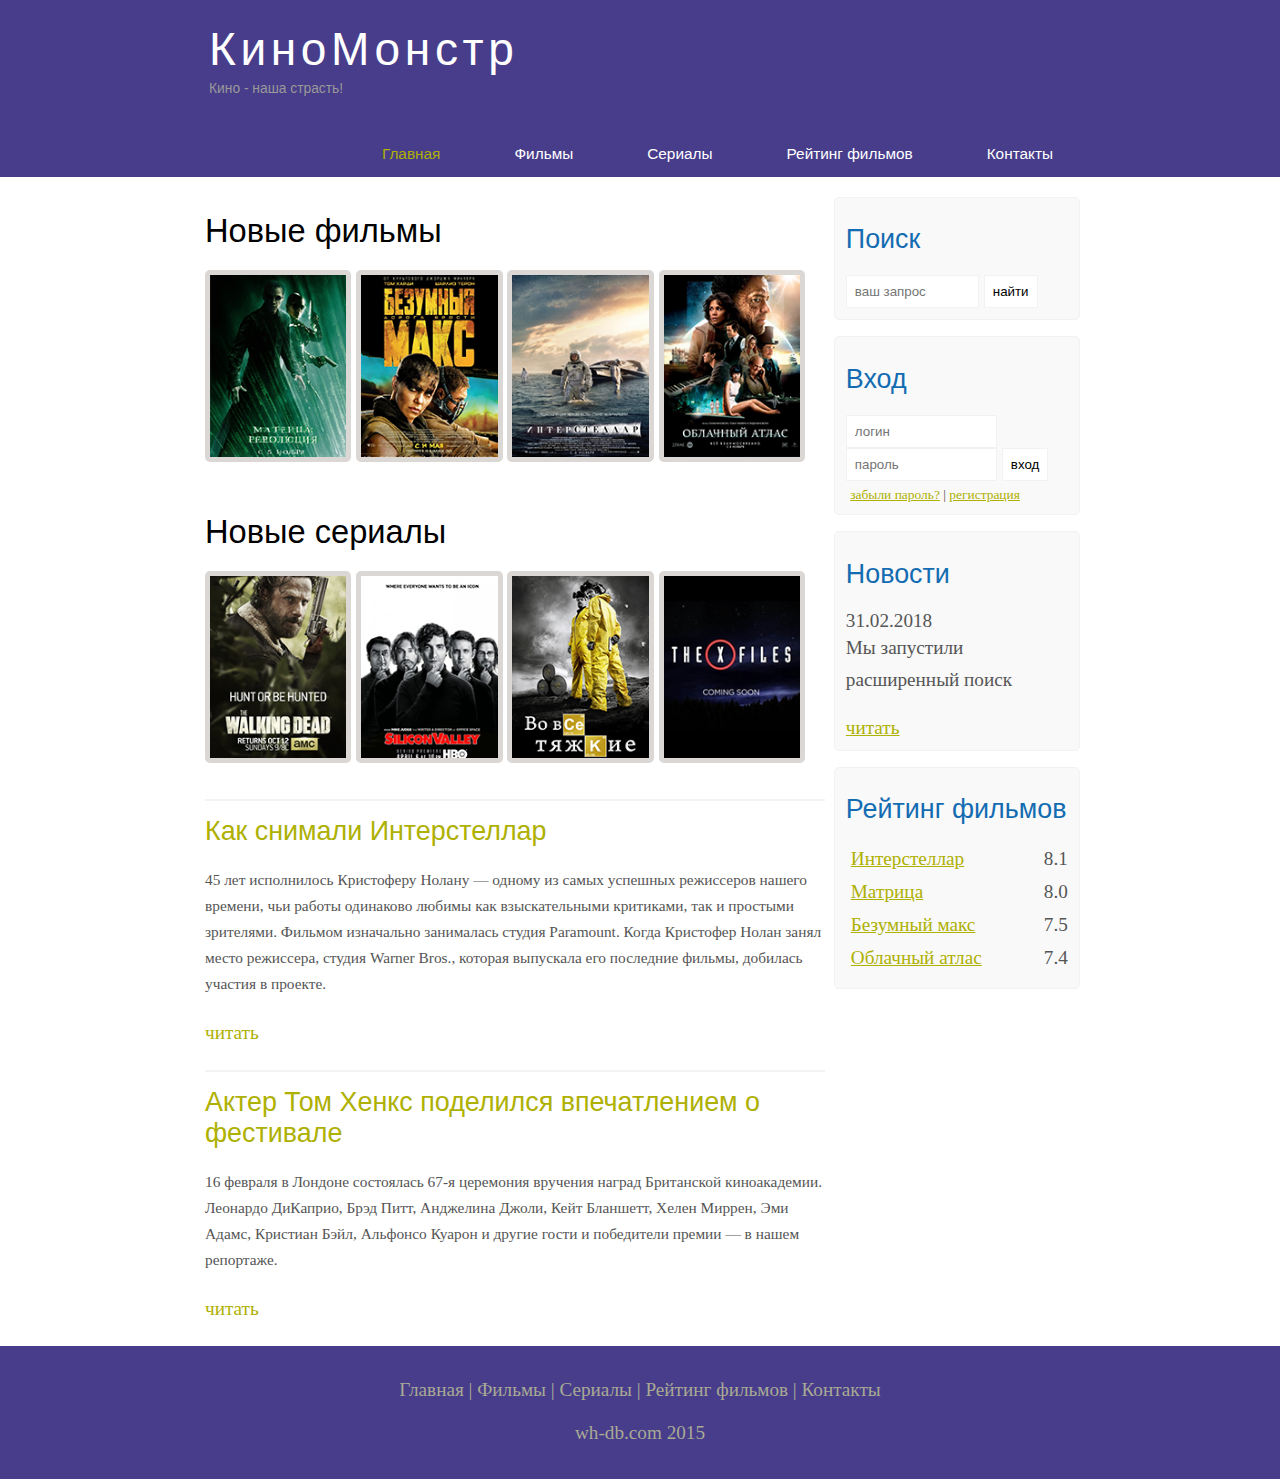
<file: index.html>
<!DOCTYPE html>
<html lang="en">
<head>
    <meta charset="UTF-8">
    <meta name="viewport" content="width=device-width, initial-scale=1.0">
    <title>Document</title>
    <meta name="description" content="Киномонстр - это портал о кино" />
    <meta name="keywords" content="фильмы, фильмы онлайн, hd" />
    <link rel="stylesheet" href="assets/css/style.css">
</head>
<body>

    <div class="main">
        
        <div class="header">
            <div class="logo">
                <div class="logo_text">
                    <h1><a href="/">КиноМонстр</a></h1>
                    <h2>Кино - наша страсть!</h2>
                </div>
            </div>
            
            <div class="menubar">
                
                <ul class="menu">
                    <li class="selected"><a href="index.html">Главная</a></li>   
                    <li><a href="films.html">Фильмы</a></li>
                    <li><a href="#">Сериалы</a></li>
                    <li><a href="rating.html">Рейтинг фильмов</a></li>
                    <li><a href="Contacts.html">Контакты</a></li>
                </ul>

            </div>

        </div>

            
        <div class="site_content">
            
            <div class="sidebar_container">
                
                <div class="sidebar">
                    <h2>Поиск</h2>
                    <form method="post" action="#" id="search_form" >
                        <input type="search" name="search_field" placeholder="ваш запрос" />
                        <input type="submit" class="btn" value="найти" />
                    </form>
                </div>

                <div class="sidebar">
                    <h2>Вход</h2>
                    <form method="post" action="#" id="login">
                        
                        <input type="text" name="login_field" placeholder="логин" />
                        <input type="password" name="password_field" placeholder="пароль" />
                        <input type="submit" class="btn" value="вход" />
                        <div class="lables_passreg_text">
                            <span><a href="#">забыли пароль?</a></span> | <span><a href="#">регистрация</a></span>
                        </div>

                    </form>
                </div>

                <div class="sidebar">
                    <h2>Новости</h2>
                    <span>31.02.2018</span>
                    <p>Мы запустили расширенный поиск</p>
                    <a href="#">читать</a>
                </div>

                <div class="sidebar">
                    <h2>Рейтинг фильмов</h2>
                    <ul>
                        <li><a href="show.html">Интерстеллар</a><span class="rating_sidebar">8.1</span></li>
                        <li><a href="#">Матрица</a><span class="rating_sidebar">8.0</span></li>
                        <li><a href="#">Безумный макс</a><span class="rating_sidebar">7.5</span></li>
                        <li><a href="#">Облачный атлас</a><span class="rating_sidebar">7.4</span></li>
                    </ul>
                </div>

            </div>

            <div class="content">
                
                <h1>Новые фильмы</h1>

                <div class="films_block">
                    
                    <a href="#"><img src="assets/img/matrix.png"></a>
                    <a href="#"><img src="assets/img/max.png"></a>
                    <a href="show.html"><img src="assets/img/inter.png"></a>
                    <a href="#"><img src="assets/img/cloud.png"></a>

                </div>

                <h1>Новые сериалы</h1>

                <div class="films_block">
                    
                    <a href="#"><img src="assets/img/dead.png"></a>
                    <a href="#"><img src="assets/img/silicon.png"></a>
                    <a href="#"><img src="assets/img/breakingbad.png"></a>
                    <a href="#"><img src="assets/img/xfiles.png"></a>

                </div>


                <div class="posts">
                    
                    <hr>
                    <h2> <a href="#">Как снимали Интерстеллар</a> </h2>
                    <div class="posts_content">
                        
                        <p>
                            
                            45 лет исполнилось Кристоферу Нолану — одному из самых успешных режиссеров нашего времени, чьи работы одинаково любимы как взыскательными критиками, так и простыми зрителями. Фильмом изначально занималась студия Paramount. Когда Кристофер Нолан занял место режиссера, студия Warner Bros., которая выпускала его последние фильмы, добилась участия в проекте.

                        </p>

                    </div>

                    <p><a href="#">читать</a></p>

                    <hr>
                    <h2><a href="#">Актер Том Хенкс поделился впечатлением о фестивале</a></h2>
                    <div class="posts_content">
                      <p>16 февраля в Лондоне состоялась 67-я церемония вручения наград Британской киноакадемии. Леонардо ДиКаприо, Брэд Питт, Анджелина Джоли, Кейт Бланшетт, Хелен Миррен, Эми Адамс, Кристиан Бэйл, Альфонсо Куарон и другие гости и победители премии — в нашем репортаже.</p>
                    </div>
                    <p><a href="#">читать</a></p>

                </div>


            </div>

        </div>





    <div class="footer">
        <p>
            <a href="index.html">Главная</a> |
            <a href="films.html">Фильмы</a> | 
            <a href="#">Сериалы</a> |
            <a href="rating.html">Рейтинг фильмов</a> |
            <a href="Contacts.html">Контакты</a>
        </p>
        <p>wh-db.com 2015</p>
    </div>

    </div>
    
</body>
</html>
</file>
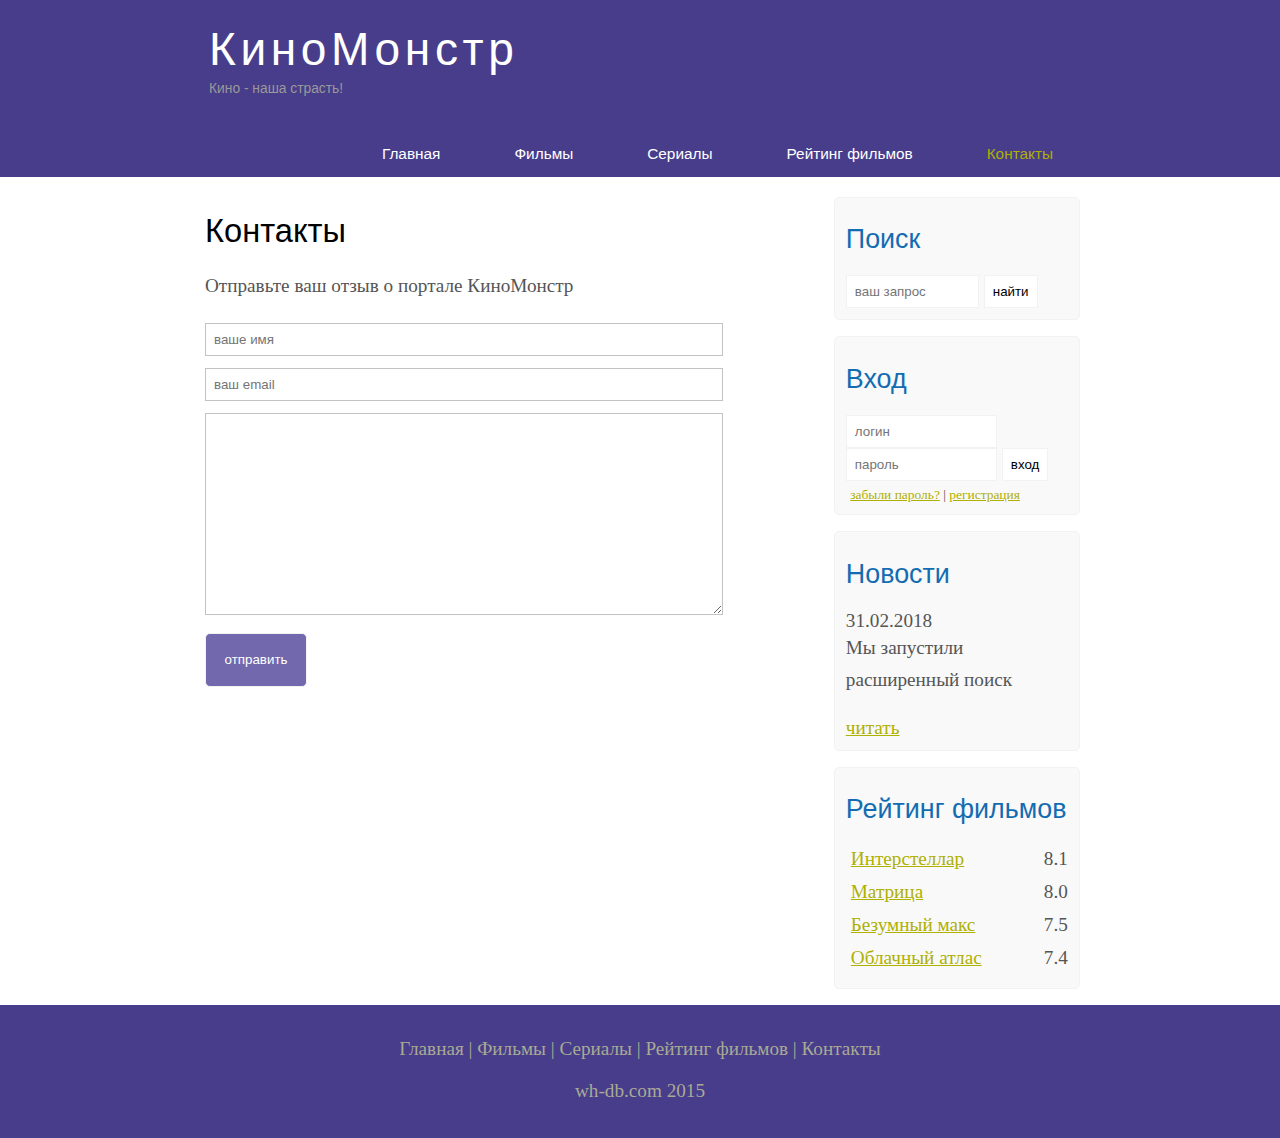
<file: Contacts.html>
<!DOCTYPE html>
<html lang="en">
<head>
    <meta charset="UTF-8">
    <meta name="viewport" content="width=device-width, initial-scale=1.0">
    <title>Document</title>
    <meta name="description" content="Киномонстр - это портал о кино" />
    <meta name="keywords" content="фильмы, фильмы онлайн, hd" />
    <link rel="stylesheet" href="assets/css/style.css">
</head>
<body>

    <div class="main">
        
        <div class="header">
            <div class="logo">
                <div class="logo_text">
                    <h1><a href="/">КиноМонстр</a></h1>
                    <h2>Кино - наша страсть!</h2>
                </div>
            </div>
            
            <div class="menubar">
                
                <ul class="menu">
                    <li><a href="index.html">Главная</a></li>    
                    <li><a href="films.html">Фильмы</a></li>
                    <li><a href="#">Сериалы</a></li>
                    <li><a href="rating.html">Рейтинг фильмов</a></li>
                    <li class="selected"><a href="Contacts.html">Контакты</a></li>
                </ul>

            </div>

        </div>

            
        <div class="site_content">
            
            <div class="sidebar_container">
                
                <div class="sidebar">
                    <h2>Поиск</h2>
                    <form method="post" action="#" id="search_form" >
                        <input type="search" name="search_field" placeholder="ваш запрос" />
                        <input type="submit" class="btn" value="найти" />
                    </form>
                </div>

                <div class="sidebar">
                    <h2>Вход</h2>
                    <form method="post" action="#" id="login">
                        
                        <input type="text" name="login_field" placeholder="логин" />
                        <input type="password" name="password_field" placeholder="пароль" />
                        <input type="submit" class="btn" value="вход" />
                        <div class="lables_passreg_text">
                            <span><a href="#">забыли пароль?</a></span> | <span><a href="#">регистрация</a></span>
                        </div>

                    </form>
                </div>

                <div class="sidebar">
                    <h2>Новости</h2>
                    <span>31.02.2018</span>
                    <p>Мы запустили расширенный поиск</p>
                    <a href="#">читать</a>
                </div>

                <div class="sidebar">
                    <h2>Рейтинг фильмов</h2>
                    <ul>
                        <li><a href="show.html">Интерстеллар</a><span class="rating_sidebar">8.1</span></li>
                        <li><a href="#">Матрица</a><span class="rating_sidebar">8.0</span></li>
                        <li><a href="#">Безумный макс</a><span class="rating_sidebar">7.5</span></li>
                        <li><a href="#">Облачный атлас</a><span class="rating_sidebar">7.4</span></li>
                    </ul>
                </div>

            </div>

            <div class="content">
                
                <h1>Контакты</h1>
                <p>Отправьте ваш отзыв о портале КиноМонстр</p>
    
                <div class="send send_contact"> 
                    <form method="post" action="#" id="contact">
                        <input type="text" name="review_name" placeholder="ваше имя">
                        <input type="text" name="review_email" placeholder="ваш email">
                        <textarea name="review_text"></textarea>
                        <input class="btn" type="submit" value="отправить">
                    </form>
                </div>


            

            </div>

        </div>





    <div class="footer">
        <p>
            <a href="index.html">Главная</a> |
            <a href="films.html">Фильмы</a> | 
            <a href="#">Сериалы</a> |
            <a href="rating.html">Рейтинг фильмов</a> |
            <a href="Contacts.html">Контакты</a>
        </p>
        <p>wh-db.com 2015</p>
    </div>

    </div>
    
</body>
</html>
</file>
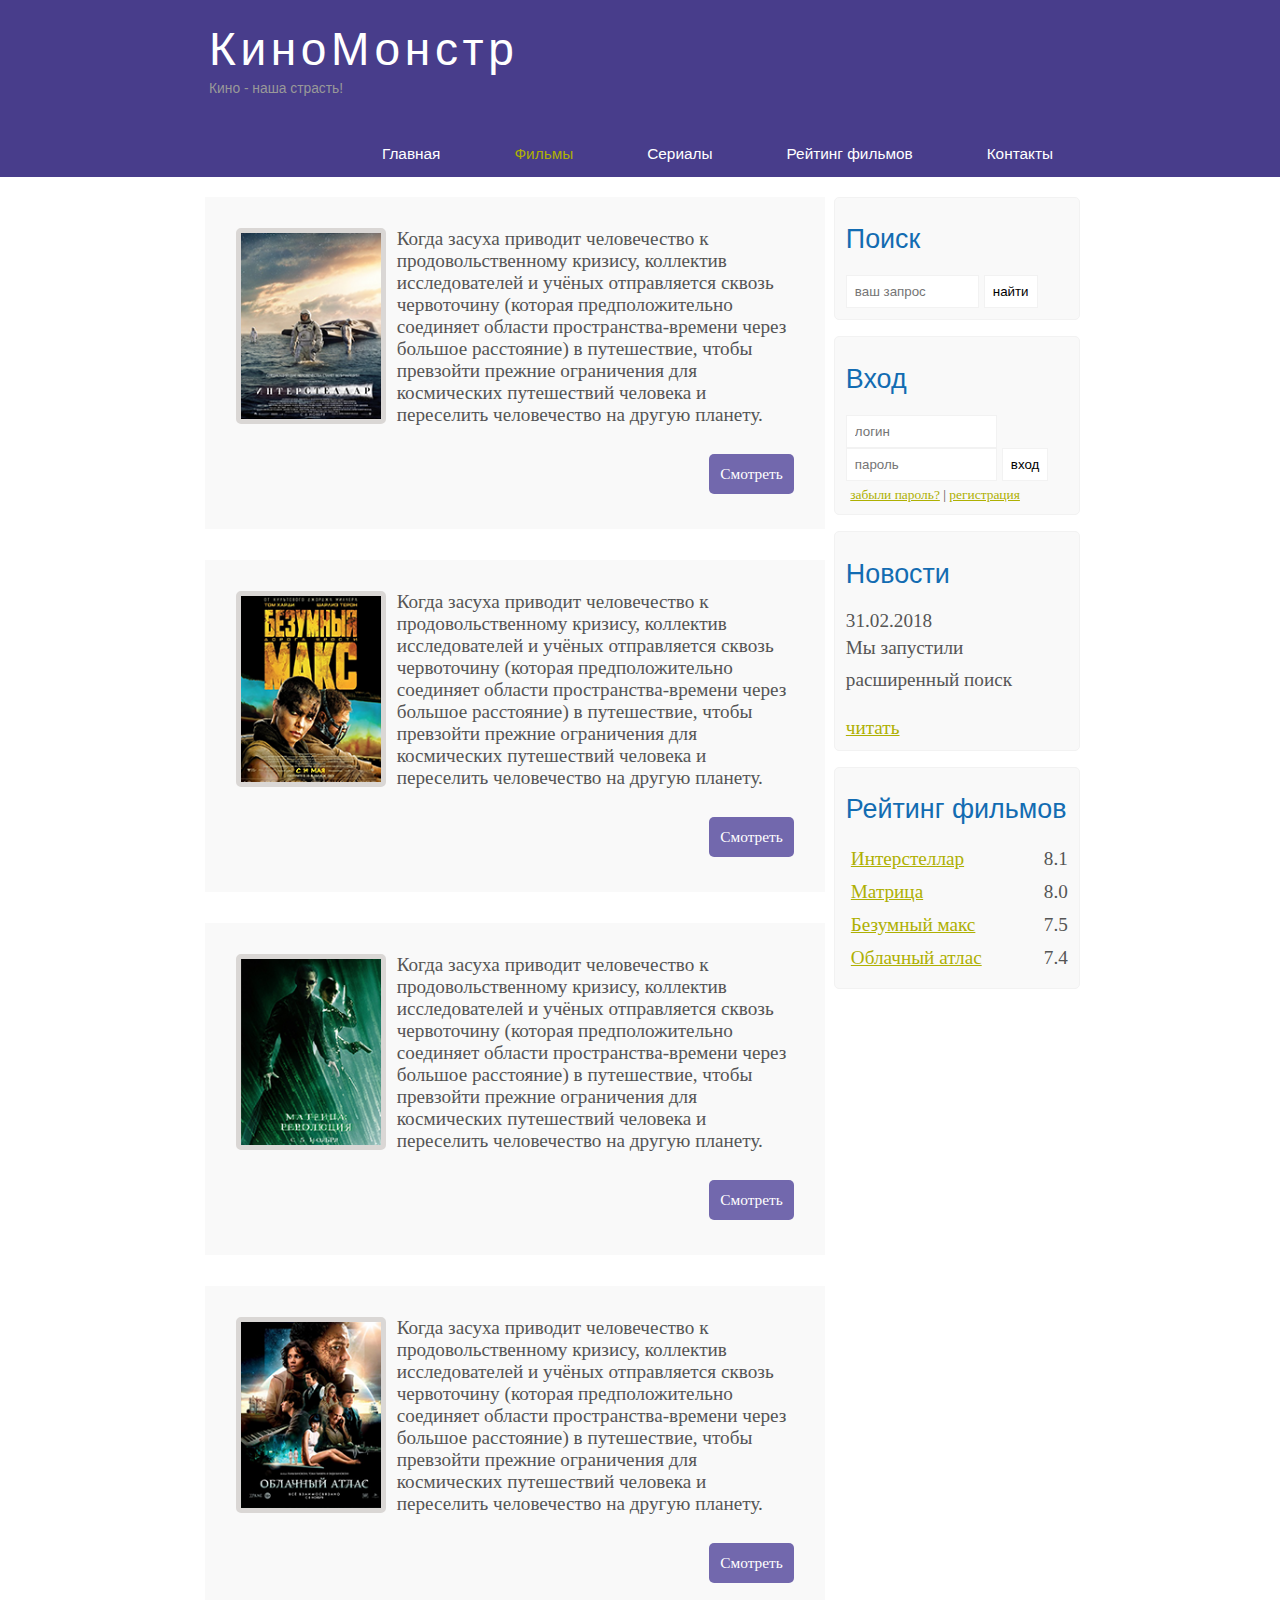
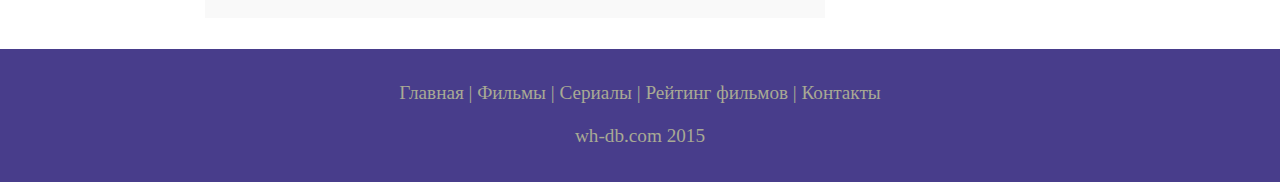
<file: films.html>
<!DOCTYPE html>
<html lang="en">
<head>
    <meta charset="UTF-8">
    <meta name="viewport" content="width=device-width, initial-scale=1.0">
    <title>Document</title>
    <meta name="description" content="Киномонстр - это портал о кино" />
    <meta name="keywords" content="фильмы, фильмы онлайн, hd" />
    <link rel="stylesheet" href="assets/css/style.css">
</head>
<body>

    <div class="main">
        
        <div class="header">
            <div class="logo">
                <div class="logo_text">
                    <h1><a href="/">КиноМонстр</a></h1>
                    <h2>Кино - наша страсть!</h2>
                </div>
            </div>
            
            <div class="menubar">
                
                <ul class="menu">
                    <li><a href="index.html">Главная</a></li>    
                    <li class="selected"><a href="films.html">Фильмы</a></li>
                    <li><a href="#">Сериалы</a></li>
                    <li><a href="rating.html">Рейтинг фильмов</a></li>
                    <li ><a href="Contacts.html">Контакты</a></li>
                </ul>

            </div>

        </div>

            
        <div class="site_content">
            
            <div class="sidebar_container">
                
                <div class="sidebar">
                    <h2>Поиск</h2>
                    <form method="post" action="#" id="search_form" >
                        <input type="search" name="search_field" placeholder="ваш запрос" />
                        <input type="submit" class="btn" value="найти" />
                    </form>
                </div>

                <div class="sidebar">
                    <h2>Вход</h2>
                    <form method="post" action="#" id="login">
                        
                        <input type="text" name="login_field" placeholder="логин" />
                        <input type="password" name="password_field" placeholder="пароль" />
                        <input type="submit" class="btn" value="вход" />
                        <div class="lables_passreg_text">
                            <span><a href="#">забыли пароль?</a></span> | <span><a href="#">регистрация</a></span>
                        </div>

                    </form>
                </div>

                <div class="sidebar">
                    <h2>Новости</h2>
                    <span>31.02.2018</span>
                    <p>Мы запустили расширенный поиск</p>
                    <a href="#">читать</a>
                </div>

                <div class="sidebar">
                    <h2>Рейтинг фильмов</h2>
                    <ul>
                        <li><a href="#">Интерстеллар</a><span class="rating_sidebar">8.1</span></li>
                        <li><a href="#">Матрица</a><span class="rating_sidebar">8.0</span></li>
                        <li><a href="#">Безумный макс</a><span class="rating_sidebar">7.5</span></li>
                        <li><a href="#">Облачный атлас</a><span class="rating_sidebar">7.4</span></li>
                    </ul>
                </div>

            </div>

            <div class="content">
                <div class="info_film">
                    <img src="assets/img/inter.png">
                    Когда засуха приводит человечество к продовольственному кризису, коллектив исследователей и учёных отправляется сквозь червоточину (которая предположительно соединяет области пространства-времени через большое расстояние) в путешествие, чтобы превзойти прежние ограничения для космических путешествий человека и переселить человечество на другую планету.
                    <div class="button">
                        <a href="show.html">Смотреть</a>
                    </div>
                </div>
                <div class="info_film">   
                    <img src="assets/img/max.png">
                    Когда засуха приводит человечество к продовольственному кризису, коллектив исследователей и учёных отправляется сквозь червоточину (которая предположительно соединяет области пространства-времени через большое расстояние) в путешествие, чтобы превзойти прежние ограничения для космических путешествий человека и переселить человечество на другую планету.
                    <div class="button">
                        <a href="#">Смотреть</a>
                    </div>
                </div>
                 <div class="info_film">
                    <img src="assets/img/matrix.png">
                    Когда засуха приводит человечество к продовольственному кризису, коллектив исследователей и учёных отправляется сквозь червоточину (которая предположительно соединяет области пространства-времени через большое расстояние) в путешествие, чтобы превзойти прежние ограничения для космических путешествий человека и переселить человечество на другую планету.
                    <div class="button">
                        <a href="#">Смотреть</a>
                    </div>
                </div>
                 <div class="info_film">

                    <img src="assets/img/cloud.png">
                    Когда засуха приводит человечество к продовольственному кризису, коллектив исследователей и учёных отправляется сквозь червоточину (которая предположительно соединяет области пространства-времени через большое расстояние) в путешествие, чтобы превзойти прежние ограничения для космических путешествий человека и переселить человечество на другую планету.
                    <div class="button">
                        <a href="#">Смотреть</a>
                    </div>

                 

                </div>
                


            

            </div>

        </div>





    <div class="footer">
        <p>
            <a href="index.html">Главная</a> |
            <a href="films.html">Фильмы</a> | 
            <a href="#">Сериалы</a> |
            <a href="rating.html">Рейтинг фильмов</a> |
            <a href="Contacts.html">Контакты</a>
        </p>
        <p>wh-db.com 2015</p>
    </div>

    </div>
    
</body>
</html>
</file>
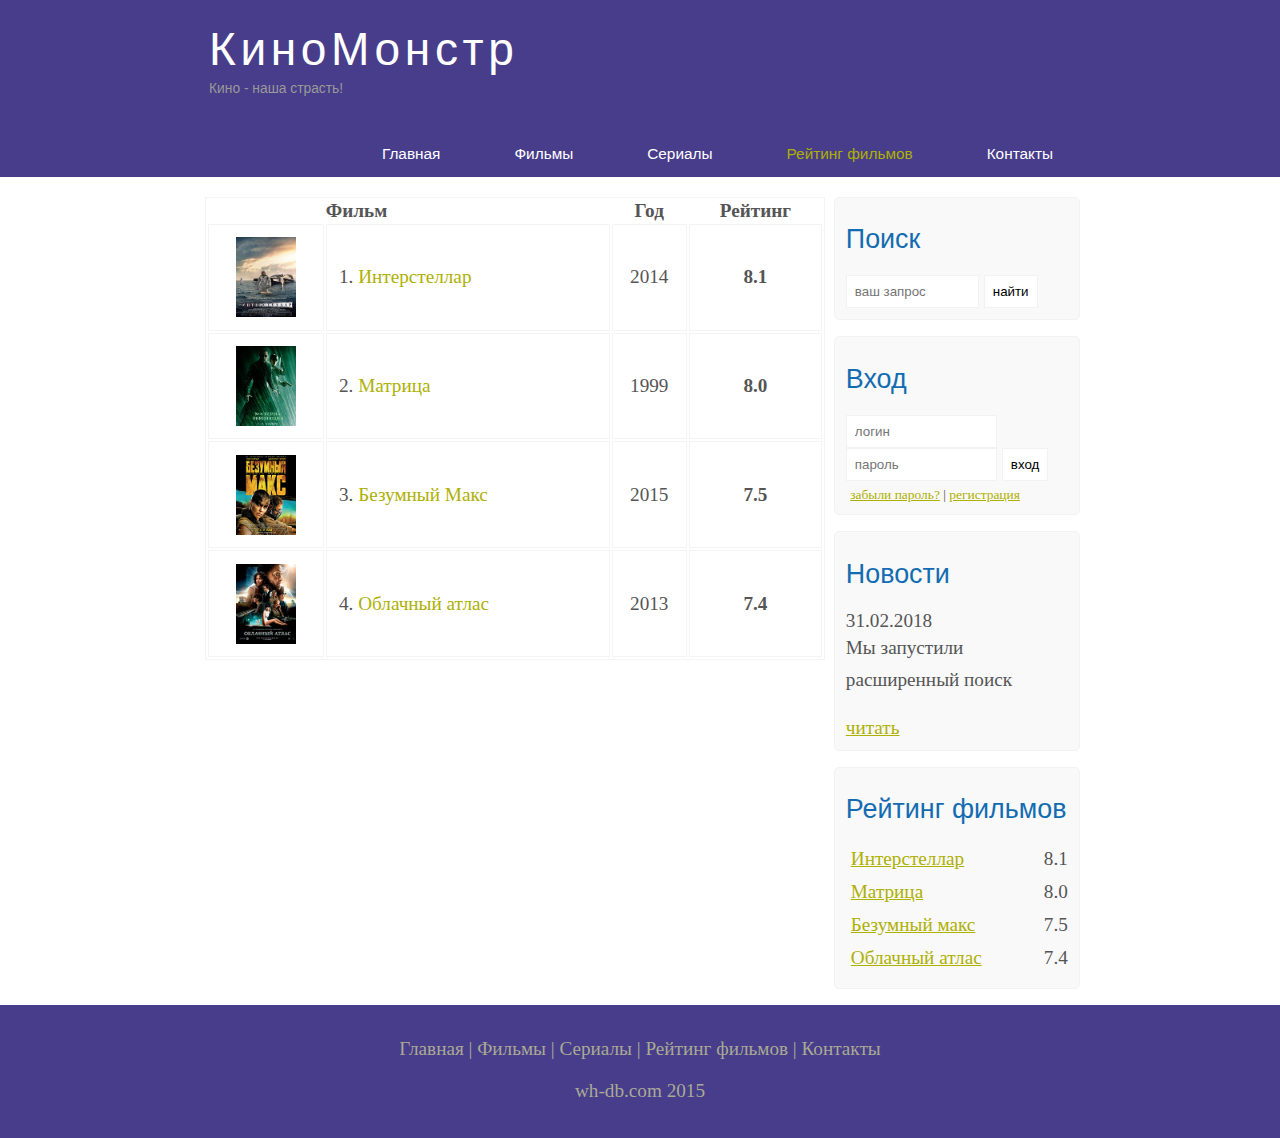
<file: rating.html>
<!DOCTYPE html>
<html lang="en">
<head>
    <meta charset="UTF-8">
    <meta name="viewport" content="width=device-width, initial-scale=1.0">
    <title>Document</title>
    <meta name="description" content="Киномонстр - это портал о кино" />
    <meta name="keywords" content="фильмы, фильмы онлайн, hd" />
    <link rel="stylesheet" href="assets/css/style.css">
</head>
<body>

    <div class="main">
        
        <div class="header">
            <div class="logo">
                <div class="logo_text">
                    <h1><a href="/">КиноМонстр</a></h1>
                    <h2>Кино - наша страсть!</h2>
                </div>
            </div>
            
            <div class="menubar">
                
                <ul class="menu">
                    <li><a href="index.html">Главная</a></li>    
                    <li><a href="films.html">Фильмы</a></li>
                    <li><a href="#">Сериалы</a></li>
                    <li class="selected"><a href="rating.html">Рейтинг фильмов</a></li>
                    <li ><a href="Contacts.html">Контакты</a></li>
                </ul>

            </div>

        </div>

            
        <div class="site_content">
            
            <div class="sidebar_container">
                
                <div class="sidebar">
                    <h2>Поиск</h2>
                    <form method="post" action="#" id="search_form" >
                        <input type="search" name="search_field" placeholder="ваш запрос" />
                        <input type="submit" class="btn" value="найти" />
                    </form>
                </div>

                <div class="sidebar">
                    <h2>Вход</h2>
                    <form method="post" action="#" id="login">
                        
                        <input type="text" name="login_field" placeholder="логин" />
                        <input type="password" name="password_field" placeholder="пароль" />
                        <input type="submit" class="btn" value="вход" />
                        <div class="lables_passreg_text">
                            <span><a href="#">забыли пароль?</a></span> | <span><a href="#">регистрация</a></span>
                        </div>

                    </form>
                </div>

                <div class="sidebar">
                    <h2>Новости</h2>
                    <span>31.02.2018</span>
                    <p>Мы запустили расширенный поиск</p>
                    <a href="#">читать</a>
                </div>

                <div class="sidebar">
                    <h2>Рейтинг фильмов</h2>
                    <ul>
                        <li><a href="show.html">Интерстеллар</a><span class="rating_sidebar">8.1</span></li>
                        <li><a href="#">Матрица</a><span class="rating_sidebar">8.0</span></li>
                        <li><a href="#">Безумный макс</a><span class="rating_sidebar">7.5</span></li>
                        <li><a href="#">Облачный атлас</a><span class="rating_sidebar">7.4</span></li>
                    </ul>
                </div>

            </div>

            <div class="content">
                <table>
                    <tr>
                        <th></th>
                        <th >Фильм</th>
                        <th class="center">Год</th>
                        <th class="center">Рейтинг</th>
                    </tr>
                    <tr>
                        <td class="center"><img src="assets/img/inter.png"></td>
                        <td>1. <a href="show.html">Интерстеллар</a></td>
                        <td class="center">2014</td>
                        <td class="center rating">8.1</td>

                    </tr>
                    <tr>
                        <td class="center"><img src="assets/img/matrix.png"></td>
                        <td>2. <a href="#">Матрица</a></td>
                        <td class="center">1999</td>
                        <td class="center rating">8.0</td>
                    </tr>
                    <tr>
                        <td class="center"><img src="assets/img/max.png"></td>
                        <td>3. <a href="#">Безумный Макс</a></td>
                        <td class="center">2015</td>
                        <td class="center rating">7.5</td>
                    </tr>
                    <tr>
                        <td class="center"><img src="assets/img/cloud.png"></td>
                        <td>4. <a href="#">Облачный атлас</a></td>
                        <td class="center">2013</td>
                        <td class="center rating">7.4</td>
                    </tr>


                    


                </table>

                
                

            

            </div>

        </div>





    <div class="footer">
        <p>
            <a href="index.html">Главная</a> |
            <a href="films.html">Фильмы</a> | 
            <a href="#">Сериалы</a> |
            <a href="rating.html">Рейтинг фильмов</a> |
            <a href="Contacts.html">Контакты</a>
        </p>
        <p>wh-db.com 2015</p>
    </div>

    </div>
    
</body>
</html>
</file>
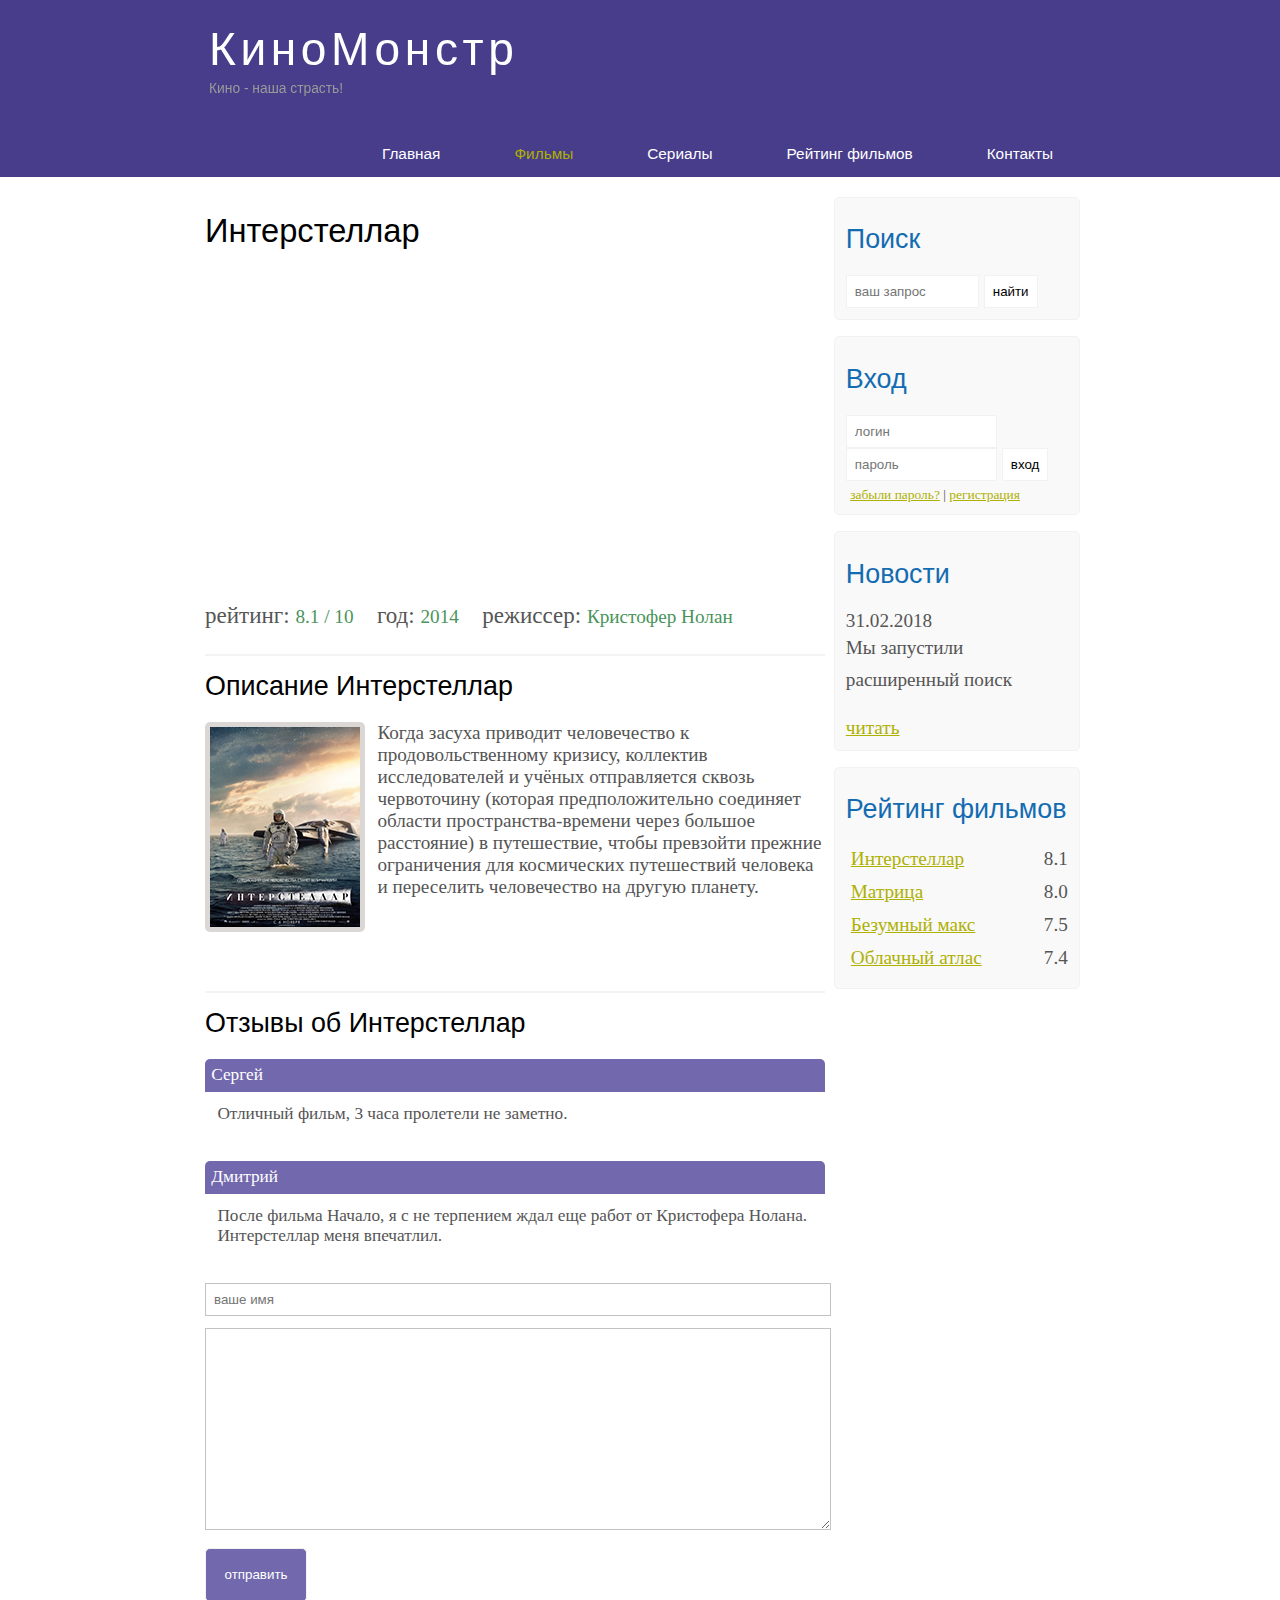
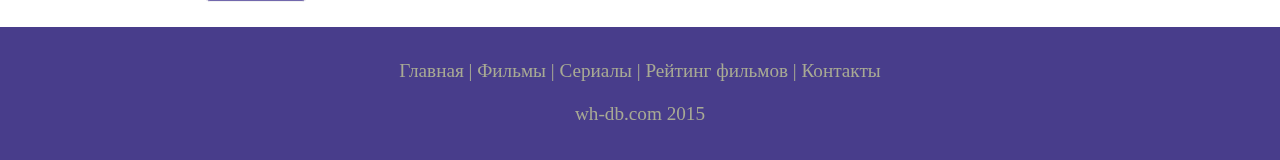
<file: show.html>
<!DOCTYPE html>
<html lang="en">
<head>
    <meta charset="UTF-8">
    <meta name="viewport" content="width=device-width, initial-scale=1.0">
    <title>Document</title>
    <meta name="description" content="Киномонстр - это портал о кино" />
    <meta name="keywords" content="фильмы, фильмы онлайн, hd" />
    <link rel="stylesheet" href="assets/css/style.css">
</head>
<body>
    <div class="main"> 
        <div class="header">
            <div class="logo">
                <div class="logo_text">
                    <h1><a href="/">КиноМонстр</a></h1>
                    <h2>Кино - наша страсть!</h2>
                </div>
            </div>
            
            <div class="menubar">               
                <ul class="menu">
                    <li ><a href="index.html">Главная</a></li>   
                    <li class="selected"><a href="films.html">Фильмы</a></li>
                    <li><a href="#">Сериалы</a></li>
                    <li><a href="rating.html">Рейтинг фильмов</a></li>
                    <li><a href="Contacts.html">Контакты</a></li>
                </ul>
            </div>

        </div>

            
        <div class="site_content">
            <div class="sidebar_container">
                
                <div class="sidebar">
                    <h2>Поиск</h2>
                    <form method="post" action="#" id="search_form" >
                        <input type="search" name="search_field" placeholder="ваш запрос" />
                        <input type="submit" class="btn" value="найти" />
                    </form>
                </div>

                <div class="sidebar">
                    <h2>Вход</h2>
                    <form method="post" action="#" id="login">
                        
                        <input type="text" name="login_field" placeholder="логин" />
                        <input type="password" name="password_field" placeholder="пароль" />
                        <input type="submit" class="btn" value="вход" />
                        <div class="lables_passreg_text">
                            <span><a href="#">забыли пароль?</a></span> | <span><a href="#">регистрация</a></span>
                        </div>

                    </form>
                </div>

                <div class="sidebar">
                    <h2>Новости</h2>
                    <span>31.02.2018</span>
                    <p>Мы запустили расширенный поиск</p>
                    <a href="#">читать</a>
                </div>

                <div class="sidebar">
                    <h2>Рейтинг фильмов</h2>
                    <ul>
                        <li><a href="show.html">Интерстеллар</a><span class="rating_sidebar">8.1</span></li>
                        <li><a href="#">Матрица</a><span class="rating_sidebar">8.0</span></li>
                        <li><a href="#">Безумный макс</a><span class="rating_sidebar">7.5</span></li>
                        <li><a href="#">Облачный атлас</a><span class="rating_sidebar">7.4</span></li>
                    </ul>
                </div>

            </div>

            <div class="content">
                
                <h1>Интерстеллар</h1>
                
                <iframe width="560" height="315" src="https://www.youtube.com/embed/R5KHoE_8dgo?showinfo=0" frameborder="0" allowfullscreen></iframe>


                <div class="info_film_page">
                    <span class="label">рейтинг: </span><span class="value">8.1 / 10</span>
                    <span class="label">год: </span><span class="value">2014</span>
                    <span class="label">режиссер: </span><span class="value">Кристофер Нолан</span>
                </div>
                <hr>    
                <h2>Описание Интерстеллар</h2>
                <div class="descriptions_film">
                    <img src="assets/img/inter.png">
                    Когда засуха приводит человечество к продовольственному кризису, коллектив исследователей и учёных отправляется сквозь червоточину (которая предположительно соединяет области пространства-времени через большое расстояние) в путешествие, чтобы превзойти прежние ограничения для космических путешествий человека и переселить человечество на другую планету.
                </div>


                
                <hr>
                <h2>Отзывы об Интерстеллар</h2>

                <div class="reviews">
                    <div class="review_name">
                        Сергей
                    </div>
                    <div class="review_text">
                        Отличный фильм, 3 часа пролетели не заметно.
                    </div>
                </div>

                <div class="reviews">
                    <div class="review_name">
                        Дмитрий
                    </div>
                    <div class="review_text">
                        После фильма Начало, я с не терпением ждал еще работ от Кристофера Нолана. Интерстеллар меня впечатлил.
                    </div>
                </div>
    
                <div class="send">  
                    <form method="post" action="#" id="review">
                        <input type="text" name="review_name" placeholder="ваше имя">
                        <textarea name="review_text"></textarea>
                        <input class="btn" type="submit" value="отправить">
                    </form>
                </div>


            

            </div>

        </div>





    <div class="footer">
        <p>
            <a href="index.html">Главная</a> |
            <a href="films.html">Фильмы</a> | 
            <a href="#">Сериалы</a> |
            <a href="rating.html">Рейтинг фильмов</a> |
            <a href="Contacts.html">Контакты</a>
        </p>
        <p>wh-db.com 2015</p>
    </div>

    </div>
    
</body>
</html>
</file>
<file: assets/css/style.css>
* {
  margin: 0;
  padding: 0;
}

body {
  font-size: 1.2em;
  background-color: #fff;
  color: #555;
}

p {
  padding: 0 0 20px 0;
  line-height: 1.7em;
}

input[type="text"], input[type="password"], input[type="search"] {
  color: #5d5d5d;
  width: 60%;
  padding: 8px;
} 

input, textarea {
  outline: none;
  border: none;
  border: solid 1px #f2f2f2;
}

h1, h2 {
  font: normal 170% 'century gothic', arial;
  margin: 0 0 15px 0;
  padding: 15px 0 5px 0;
  color: #000;
}

h2 {
  font-size: 140%;
}

a, a:hover {
  outline: none;
  text-decoration: underline;
  color: #aeb002;
}

ul {
  margin: 2px 0 22px 17px;
}

ul li {
  margin: 0 0 6px 0;
  padding: 0 0 4px 5px;
  line-height: 1.5em;
}


.header {
  background-color: darkslateblue;
  height: 177px;
  font-size: 0.8em;
  margin-left: 0px;
  margin-right: 0px;
  min-width: 900px;
}

.main, .logo, .menubar, .site_content, .footer {
  margin-left: auto;
  margin-right: auto;
}

.logo {
  width: 880px;
  padding-bottom: 40px;
}

.logo h1, .logo h2 {
  font: normal 300% 'century gothic', arial, sans-serif;
  margin: 0 0 0 9px;
}

.logo_text h1, .logo_text h1 a, .logo_text h1 a:hover {
  padding: 22px 0 0 0;
  color: #fff;
  letter-spacing: 0.1em;
  text-decoration: none;
}

.logo_text h2 {
  font-size: 0.9em;
  padding: 4px 0 0 0;
  color: #999;
}


.menubar {
  width: 900px;
  height: 46px;
}

ul.menu {
  float: right;
}

ul.menu li {
  float: left;
  padding: 0 0 0 9px;
  list-style: none;
  margin: 1px 2px 0 0;
}

ul.menu li a {
  font: normal 100% 'trebuchet ms', sans-serif;
  display: block;
  height: 20px;
  padding: 6px 35px 5px 28px;
  color: #fff;
  text-decoration: none;
}

ul.menu li.selected a {
  color: #aeb002;
}

ul.menu li a:hover {
  color: #e4ec04;
}

hr {
  border: solid 1px #f3f3f3;
}

.site_content {
  width: 880px;
  overflow:hidden;
  margin: 20px auto 0 auto;
  background-color: white;
}

.sidebar_container {
  float: right;;
  width: 224px;
}

.sidebar {
  float: right;
  width: 222px;
  padding: 5%;
  margin: 0 0 16px 0;
  border: solid 1px #f2f2f2;
  border-radius: 5px;
  background-color: #f9f9f9;
}

.btn {
  padding: 8px;
  background-color: white;
  cursor:pointer;
}

.sidebar h2 {
  color: #136cb2;
}

.lables_passreg_text {
  font-size: 0.7em;
  margin-top: 3%;
  margin-left: 2%;
}

.sidebar ul {
  margin: 0;
}

.sidebar ul li {
  list-style-type: none;
  margin: 0 0 0 0;
}

.sidebar .rating_sidebar {
  float: right;
}


.content {
  text-align: left;
  width: 620px;
  padding: 0 0 0 5px;
  float: left;
}

.content a {
  text-decoration: none;
}

.films_block {
  margin-bottom: 5%;
}

.films_block img {
  border-radius: 5px;
  border: solid 5px #dad7d5;
  width: 22%;
} 

.posts .posts_content {
  font-size: 0.8em;
}




.info_film_page {
  margin-top: 2%;
  margin-bottom: 4%;
}

.info_film_page .label {
  font-size: 1.2em;
}

.info_film_page .value {
  font-size: 1em;
  color: #49945A;
  margin-right: 3%;
}

.descriptions_film {
  margin-bottom: 15%;
}

.descriptions_film img{
  float:left;
  margin-right: 2%;
  border-radius: 5px;
  border: solid 5px #dad7d5;
}

.reviews {
  margin-bottom: 4%;
  font-size: 0.9em;
}

.reviews .review_name {
  background-color: #7268AD;
  color: white;
  padding: 1%;
  border-top-left-radius: 5px;
  border-top-right-radius: 5px;
}

.reviews .review_text {
  padding-top: 2%;
  padding-bottom: 2%; 
  padding-left: 2%;
}

.send {
  margin-bottom: 4%;
}

.send input[type="text"], textarea {
  border: solid 1px #C3C3C3;
  margin-bottom: 2%;
}

.send input[type="text"]{
  width: 98%;
}

.send textarea {
  width: 624px;
  height: 200px;
}

.send input[type="submit"]{
  background-color: #7268AD;
  padding: 3%;
  color: white;
  border-radius: 5px;
}



.send_contact input[type="text"] {
  width: 500px;
}

.send_contact textarea {
  width: 516px;
}

.info_film {
    margin-bottom: 5%;
    background-color: #f9f9f9;
    padding: 5%;

    height: 270px;


}
.info_film img {
	float: left;
	margin-right: 2%;
	border-radius: 5px;
	border: solid 5px  #dad7d5;
	width: 25%;



}
.button {
	background-color: #7268ad;
	padding: 2%;
	color: white;
	border-radius: 5px;
	float: right;
	margin-top: 5%;
	clear: both;
	font-size: 0.8em;



}
.button a {
    color: white;


}
table{
    width: 100%;
    border:solid 1px #f4f4f4;


}
td{
	padding: 2%;
	border: solid 1px #f4f4f4;
}
td img{
	width: 60px;
	vertical-align: middle;

}
.center{
	text-align: center;
}
.rating {
    font-weight: bold;

}



.footer {
  width: 100%;
  height: 100px;
  padding: 28px 0 5px 0;
  text-align: center;
  background-color: darkslateblue;
  color: #a8aa94;
  margin-left: 0px;
  margin-right: 0px;
  min-width: 900px;
}

.footer a {
  color: #a8aa94;
  text-decoration: none;
}

.footer a:hover {
  color: #fff;
  text-decoration: none;
}

.footer p {
  padding: 0 0 10px 0;
}
/*CSS Mobile*/
@media only screen and (min-device-width : 320px) and (max-device-width : 568px)
{
	.header{ 


		background-color: #258e49;
		min-width: 100%;
		height: 20%;
		text-align: center;

	    }
	.logo{
	    width: 100%;


	   }
	   .site_content{
	   	width: 100%;

	   }
	   .menubar{
	   width: 100%;
	   height: 100%;


	   }
	   .content{
	   	width: 100%;
	   	text-align: center;
	   	padding: 0;

	   }
	   .sidebar_container{
	display: none;

	   }
	   .footer{
	   	display: none;
	   }
	   ul.menu{
	   	float: none;

	   }
	   ul.menu li{
	   	margin: 0;
	   	padding: 0;
	   	float: none;
	   }
	   .logo h1{
	   	font: normal 235% 'century gothic', arial, sans-serif;
	   }
	.logo h2{
	   	color: white;
	   	font: normal 100% 'century gothic', arial, sans-serif;
	   }
	   .content h1,h2{
	   	font: normal 110% 'century gothic', arial;
	   }
	   .films_block img{
	   	width: 43%;
	   }
	   .posts_content p{
	   	line-height: 1.5em;
	   	padding: 3%;
	   	text-align: left;
	   }
	   .posts p{
	   font-size: 120%;
	   }
	   /*films page*/
	   .info_film {
	   	float: none;
	   	height: 100%;

	   }
	   .info_film img{
	   	width: 90%;
	    margin-bottom: 5%;
	   }
	   .button{
	   	float: none;
	   }
	   /*rating page*/
	   table{
	   	display: block;}
	   	th{
	   		font-size: 75%;
	   	}
	   	td{
	   		padding: 0;
	   		margin: 0;
	   		font-size: 95%; 
	   		text-align: left;

	   	}
	   	/*show page*/
	   	iframe{
	   		width: 88%;
	   		height: 100%;
	   	}
	   	.descriptions_film{
	   		width: 90%;
	   		text-align: left;
	   		margin-left: 2%;


	   	}
	   	.descriptions_film img{
	   	    float: none;
	   	    width: 73%;
	   	    display: block;
	   	    padding: 0;
	   	    margin: 0;
	   	    margin-left: 11%;
	   	    margin-bottom: 7%;	
	   	}
	   	.rewiew_name{
	   		width: 96%;
	   	}
	   	.rewiews{
	   		text-align: left;
	   		width: 96%;

	   	}
	   	.send input[type="text"]{
	   		width: 80%;
	   	}
	   	.send textarea{
	   		width: 85%;
	   	}

	   



	}
</file>
